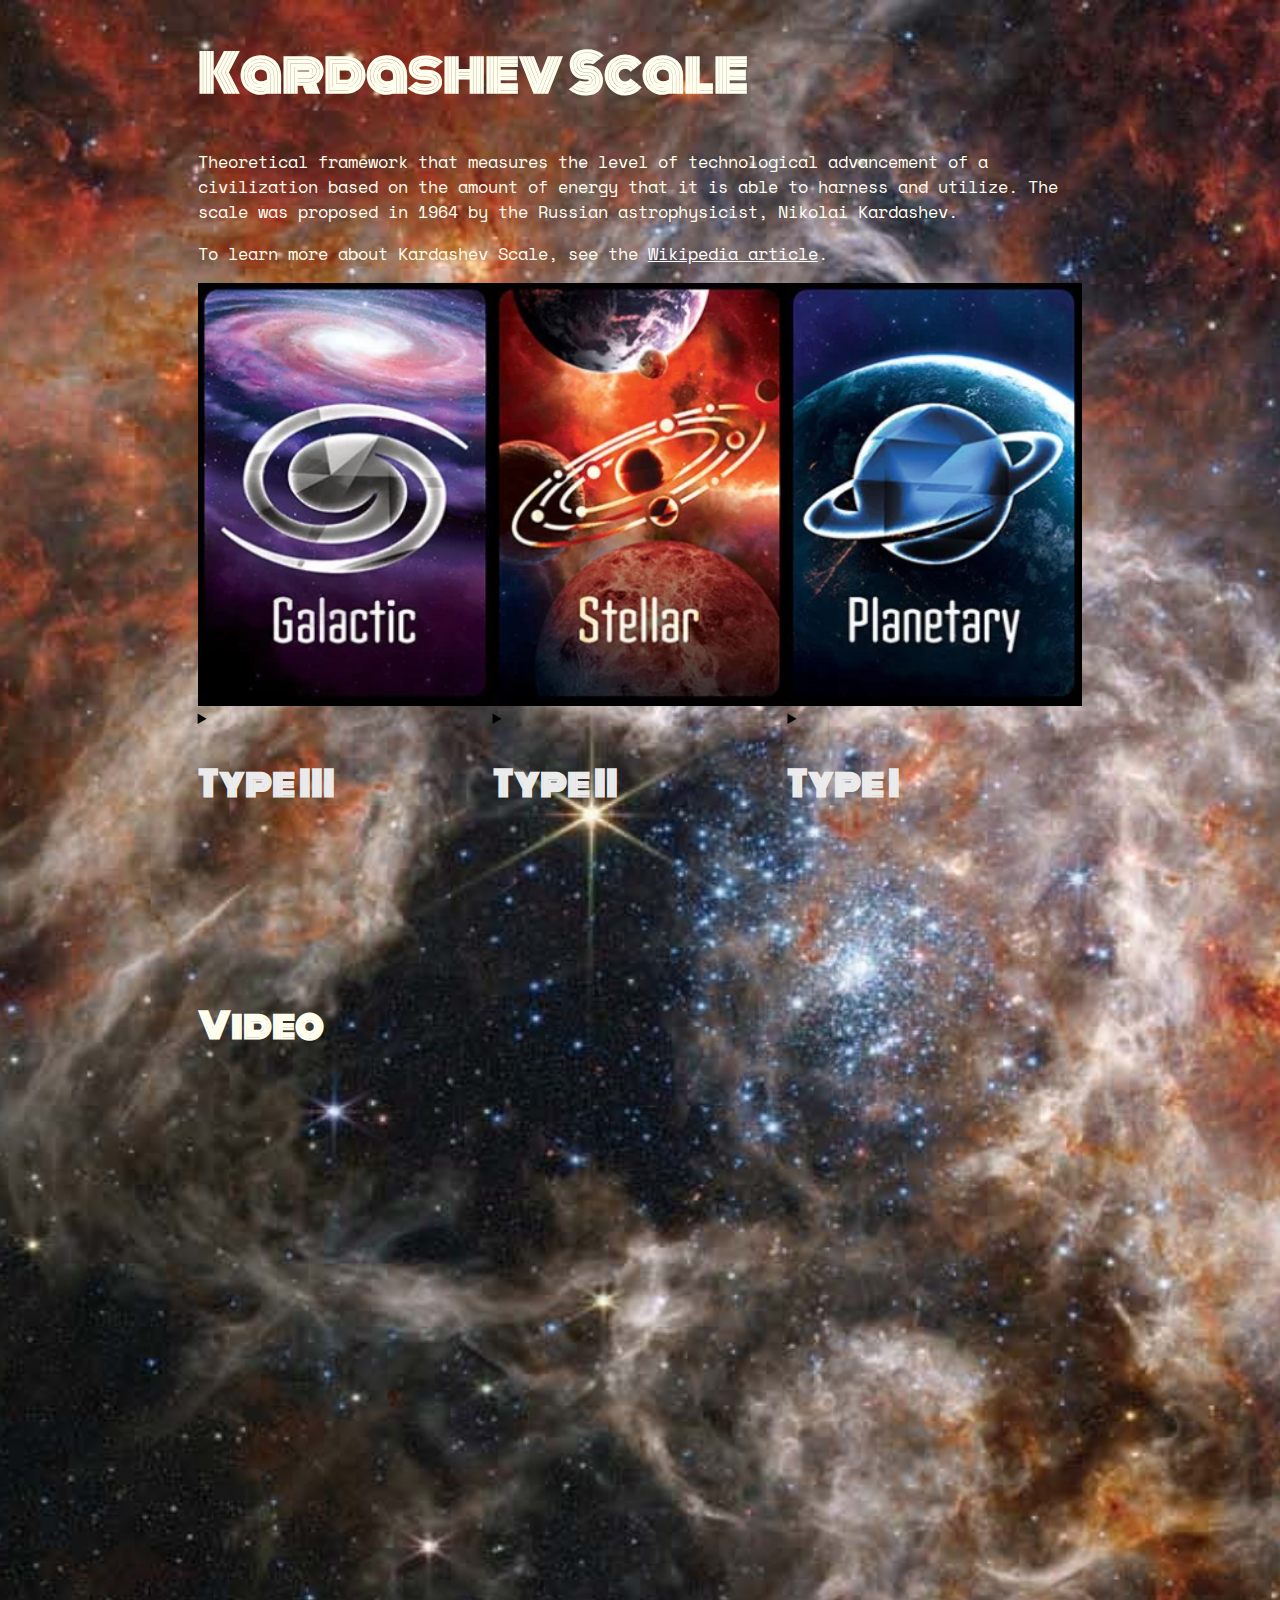
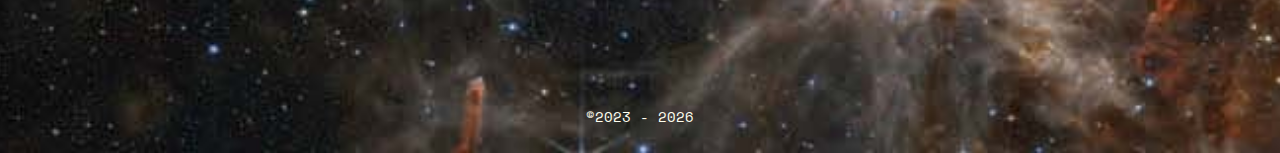
<file: index.html>
<!DOCTYPE html>
<html lang="en">
  <head>
    <link rel="stylesheet" href="./src/styles/index.css">
    <meta charset="UTF-8" >
    <meta http-equiv="X-UA-Compatible" content="IE=edge" >
    <meta name="viewport" content="width=device-width, initial-scale=1.0" >
    <title>Kardashev Scale</title>
    <link rel="shortcut icon" href="./src/images/favicon.ico" type="image/x-icon">
  </head>

  <body>

    <main>
      <h1 >
        Kardashev Scale
      </h1>
      <p>Theoretical framework that measures the level of technological advancement of a civilization based on the amount of energy that it is able to harness and utilize. The scale was proposed in 1964 by the Russian astrophysicist, Nikolai Kardashev.</p>
      <p> To learn more about Kardashev Scale, see the <a href="https://en.wikipedia.org/wiki/Kardashev_scale" target ="_blank"> Wikipedia article</a>.</p>
    </main>
    <section class ="container">
      <div>
        <figure>
        <img src="./src/images/type1.webp" alt="type 1">
        <details>
        
        <summary> <h2>Type I</h2></summary>
        <p>A civilization that is able to harness and utilize all the energy available on its own planet. This would require the ability to harness energy from sources such as wind, water, and solar power.
        </p>
      </details>

      </div>
      </figure>
      <div>
        <figure>
        <img src="./src/images/type2.webp" alt="type 2">
        <details>
       <summary> <h2>Type II</h2></summary>
        <p>A civilization that is able to harness and utilize all the energy emitted by its own star. This would require the ability to build a Dyson sphere, a hypothetical megastructure that surrounds a star and captures its energy output.
        </p>
      </details>
      </figure>
      </div>

      <div>
        <figure>
         <img src="./src/images/type3.webp " alt="type 3"  >
         <details>
        <summary> <h2>Type III</h2> </summary>
        <p>A civilization that is able to harness and utilize all the energy available in its own galaxy. This would require the ability to build a Dyson swarm, a hypothetical megastructure made up of a large number of interconnected Dyson spheres.
        </p>
      </details>
      </figure>
      </div>

    </section>
    <section>
      <h2>Video</h2>
      <iframe width="100%" height="600" src="https://www.youtube.com/embed/rhFK5_Nx9xY" title="YouTube video player" frameborder="0" allow="accelerometer; autoplay; clipboard-write; encrypted-media; gyroscope; picture-in-picture; web-share" allowfullscreen></iframe>
    </section>
    <footer> <p> <small> ©2023 - <script>document.write(new Date().getFullYear())</script></small></p></footer>

  </body>
</html>
</file>
<file: src/styles/index.css>
@import url('https://fonts.googleapis.com/css2?family=Monoton&display=swap');

 @import url('https://fonts.googleapis.com/css2?family=Space+Mono:ital,wght@0,400;0,700;1,400;1,700&display=swap');

 body {
  background-color: rgb(16, 16, 16);
  background-image: url("../images/img1.jpg");
  background-repeat: no-repeat;
  background-size: cover;
  background-position: center;


 }

 
 h1,h2,h3,p {
   color:ivory;

  }


h1,h2,h3 {
  font-weight: 800;
  font-family: 'Monoton', cursive;
} 

a:link,
a:visited{
  color: white;
}

a:hover{
  color:red;
  text-decoration: red;
}

h1{
  font-size: clamp(35px,4vw,80px);


}

h2{
font-size: clamp(25px,4vw,35px);
  
}

h3{
  font-size:clamp(25px,4vw,35px);
  text-align: center;
}

/* h2.custom-h2{
  color: green
} */

p{
  font-size: clamp(15px,4vw,17px);
  font-family: 'Space Mono', monospace;;
}

/* @keyframes rotate {
  from { transform: rotate(0deg); }
  to { transform: rotate(360deg); }
} */


/* 
img {
  animation-name: rotate;
  animation-duration: 2s;
  animation-timing-function: ease-in-out;
  animation-iteration-count: 0;
}
*/
/* img:hover {
  transform: translateX(10px);
  transform: rotate(1deg);
  transform:scale(1.01);
  filter: blur(3px)
  
} */
 

main, section, footer {
  width: 70% ;
  margin: 0 auto;

}

section div{
  background-color: rgba(28, 28, 28, 0);
  
}

.container {
  display: flex;
  flex-direction: row-reverse;
  justify-content: center;
} 


section div h2 {
  user-select: none;
  color: rgb(235, 235, 235) 
}

@media (max-width: 768px){
  .flex-container{
    flex-direction:column;
  }
}

.flex-container figure img:hover{
  transform: scale(1.13);
  filter: drop-shadow(10px 10px 30px rgba(255,255,255,0.2))
}

.flex-container figure img {
  width:100%;
  transition: transform 0.5s ease-in-out
}

section.container figure img {
  width: 100%;
  transition: transform 0.5s ease-in-out;
}


section.container div {
  width: 100%;
  margin-bottom: 130px;
}

section.container figure {
margin: 0;
padding: 0;
}

.types-civilizations, .video {
  margin-top: 10%;
}

section.container figure img:hover{

  transform: scale(1px);
  transform: rotate(1deg);
  backdrop-filter: hue-rotate(173deg);;
  opacity: .5;
  filter: hue-rotate(-173deg);
}

section.container figure summary {
  cursor: pointer;

}

footer{
  display: flex;
  justify-content: center;
  
}
</file>
